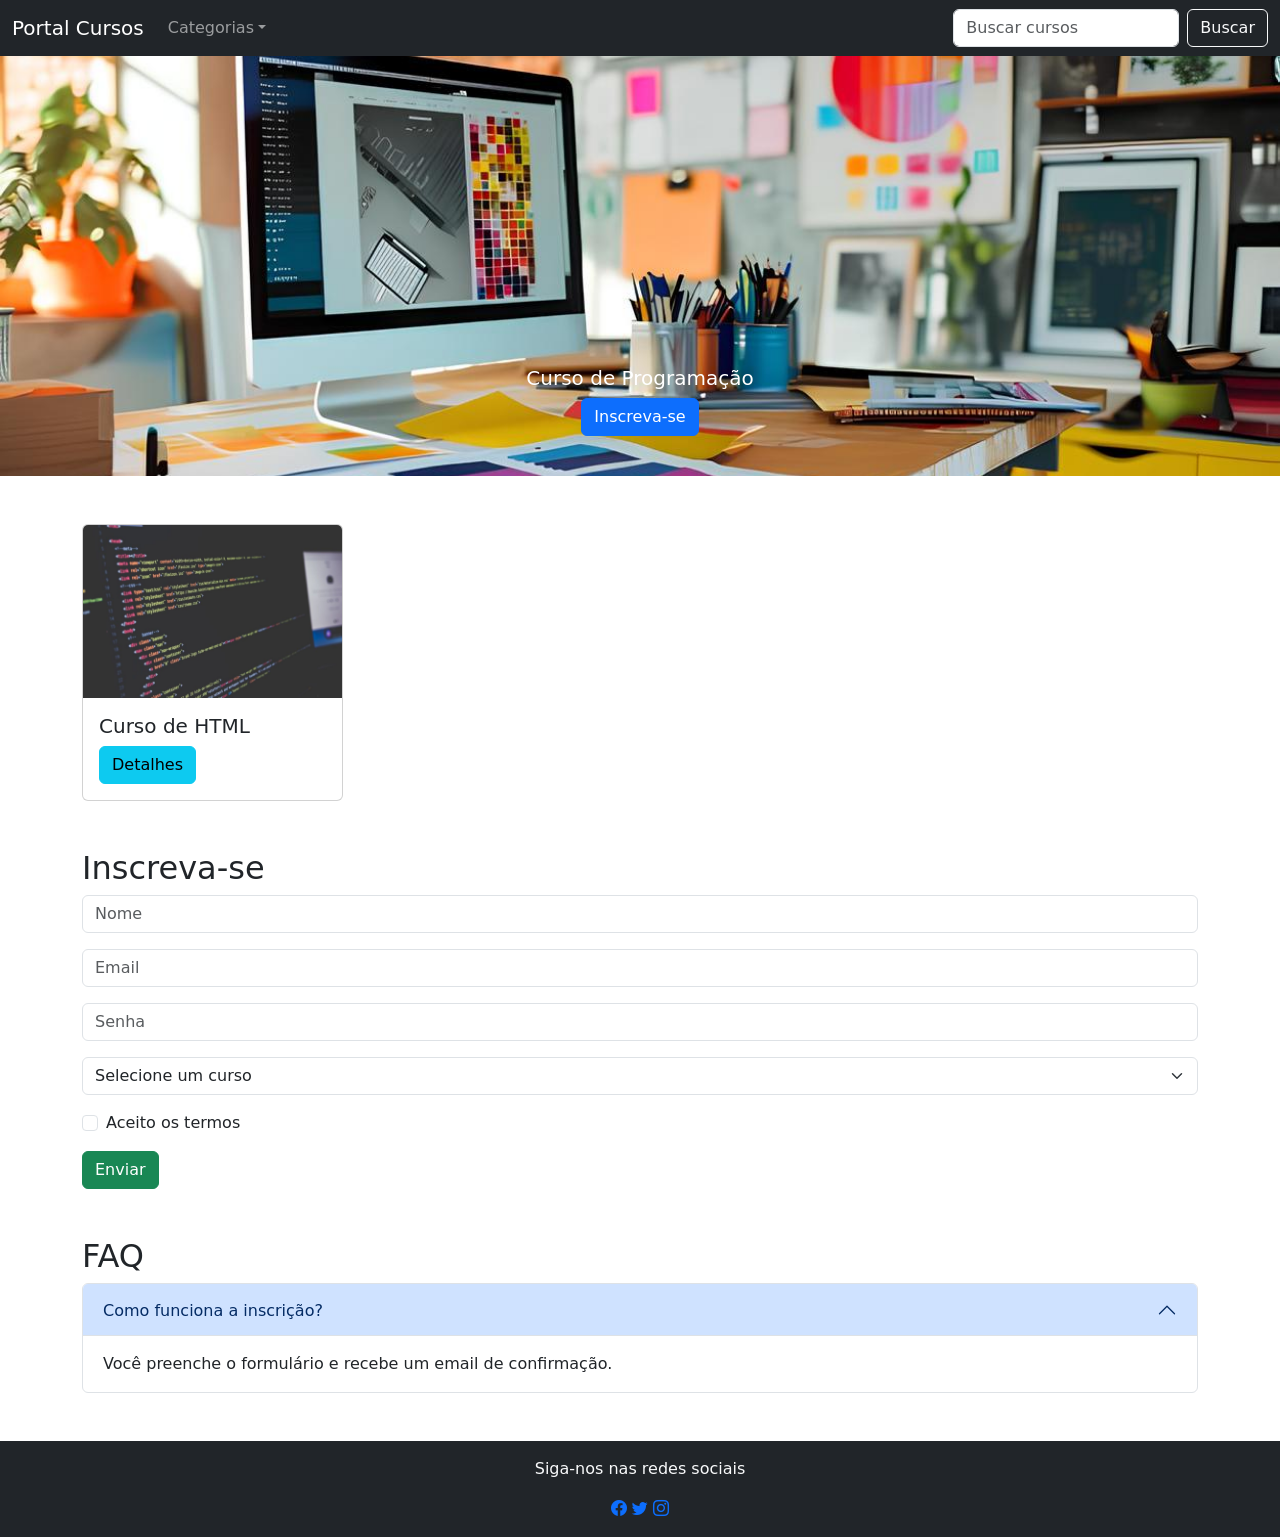
<file: index.html>
<!DOCTYPE html>
<html lang="pt-br">
<head>
  <meta charset="UTF-8">
  <meta name="viewport" content="width=device-width, initial-scale=1">
  <title>Portal de Cursos Online</title>
  <!-- Bootstrap CSS -->
  <link href="https://cdn.jsdelivr.net/npm/bootstrap@5.3.3/dist/css/bootstrap.min.css" rel="stylesheet">
  <!-- Bootstrap Icons -->
  <link href="https://cdn.jsdelivr.net/npm/bootstrap-icons/font/bootstrap-icons.css" rel="stylesheet">
  <style>
    #carouselCursos .carousel-item img {
      height: 420px;
      object-fit: cover;
      object-position: center;
    }

    @media (max-width: 768px) {
      #carouselCursos .carousel-item img {
        height: 240px;
      }
    }
  </style>
</head>
<body>

<!-- Navbar -->
<nav class="navbar navbar-expand-lg navbar-dark bg-dark">
  <div class="container-fluid">
    <a class="navbar-brand" href="#">Portal Cursos</a>
    <button class="navbar-toggler" type="button" data-bs-toggle="collapse" data-bs-target="#navbarNav">
      <span class="navbar-toggler-icon"></span>
    </button>
    <div class="collapse navbar-collapse" id="navbarNav">
      <ul class="navbar-nav me-auto">
        <li class="nav-item dropdown">
          <a class="nav-link dropdown-toggle" href="#" data-bs-toggle="dropdown">Categorias</a>
          <ul class="dropdown-menu">
            <li><a class="dropdown-item" href="#">Tecnologia</a></li>
            <li><a class="dropdown-item" href="#">Design</a></li>
            <li><a class="dropdown-item" href="#">Marketing</a></li>
          </ul>
        </li>
      </ul>
      <form class="d-flex">
        <input class="form-control me-2" type="search" placeholder="Buscar cursos">
        <button class="btn btn-outline-light">Buscar</button>
      </form>
    </div>
  </div>
</nav>

<!-- Carousel -->
<div id="carouselCursos" class="carousel slide" data-bs-ride="carousel">
  <div class="carousel-inner">
    <div class="carousel-item active">
      <img src="img1.jpeg" class="d-block w-100" alt="Banner 1">
      <div class="carousel-caption">
        <h5>Curso de Programação</h5>
        <a href="#" class="btn btn-primary">Inscreva-se</a>
      </div>
    </div>
    <div class="carousel-item">
      <img src="img2.jpg" class="d-block w-100" alt="Banner 2">
      <div class="carousel-caption">
        <h5>Curso de Design</h5>
        <a href="#" class="btn btn-primary">Inscreva-se</a>
      </div>
    </div>
  </div>
</div>

<!-- Cards com Modal -->
<div class="container my-5">
  <div class="row">
    <div class="col-lg-3 col-md-6 col-sm-12">
      <div class="card">
        <img src="img3.jpeg" class="card-img-top" alt="Curso 1">
        <div class="card-body">
          <h5 class="card-title">Curso de HTML</h5>
          <button class="btn btn-info" data-bs-toggle="modal" data-bs-target="#modalCurso1">Detalhes</button>
        </div>
      </div>
    </div>
  </div>
</div>

<!-- Modal -->
<div class="modal fade" id="modalCurso1">
  <div class="modal-dialog">
    <div class="modal-content">
      <div class="modal-header"><h5>Detalhes do Curso</h5></div>
      <div class="modal-body">Curso completo de HTML e CSS.</div>
    </div>
  </div>
</div>

<!-- Formulário -->
<div class="container my-5">
  <h2>Inscreva-se</h2>
  <form class="needs-validation" novalidate>
    <div class="mb-3">
      <input type="text" class="form-control" placeholder="Nome" required>
    </div>
    <div class="mb-3">
      <input type="email" class="form-control" placeholder="Email" required>
    </div>
    <div class="mb-3">
      <input type="password" class="form-control" placeholder="Senha" required>
    </div>
    <div class="mb-3">
      <select class="form-select" required>
        <option value="">Selecione um curso</option>
        <option>Programação</option>
        <option>Design</option>
      </select>
    </div>
    <div class="form-check mb-3">
      <input class="form-check-input" type="checkbox" required>
      <label class="form-check-label">Aceito os termos</label>
    </div>
    <button class="btn btn-success">Enviar</button>
  </form>
</div>

<!-- FAQ com Accordion -->
<div class="container my-5">
  <h2>FAQ</h2>
  <div class="accordion" id="faqAccordion">
    <div class="accordion-item">
      <h2 class="accordion-header">
        <button class="accordion-button" type="button" data-bs-toggle="collapse" data-bs-target="#faq1">
          Como funciona a inscrição?
        </button>
      </h2>
      <div id="faq1" class="accordion-collapse collapse show">
        <div class="accordion-body">Você preenche o formulário e recebe um email de confirmação.</div>
      </div>
    </div>
  </div>
</div>

<!-- Footer -->
<footer class="bg-dark text-light text-center p-3">
  <p>Siga-nos nas redes sociais</p>
  <a href="#"><i class="bi bi-facebook"></i></a>
  <a href="#"><i class="bi bi-twitter"></i></a>
  <a href="#"><i class="bi bi-instagram"></i></a>
</footer>

<!-- Bootstrap JS -->
<script src="https://cdn.jsdelivr.net/npm/bootstrap@5.3.3/dist/js/bootstrap.bundle.min.js"></script>
</body>
</html>
</file>
